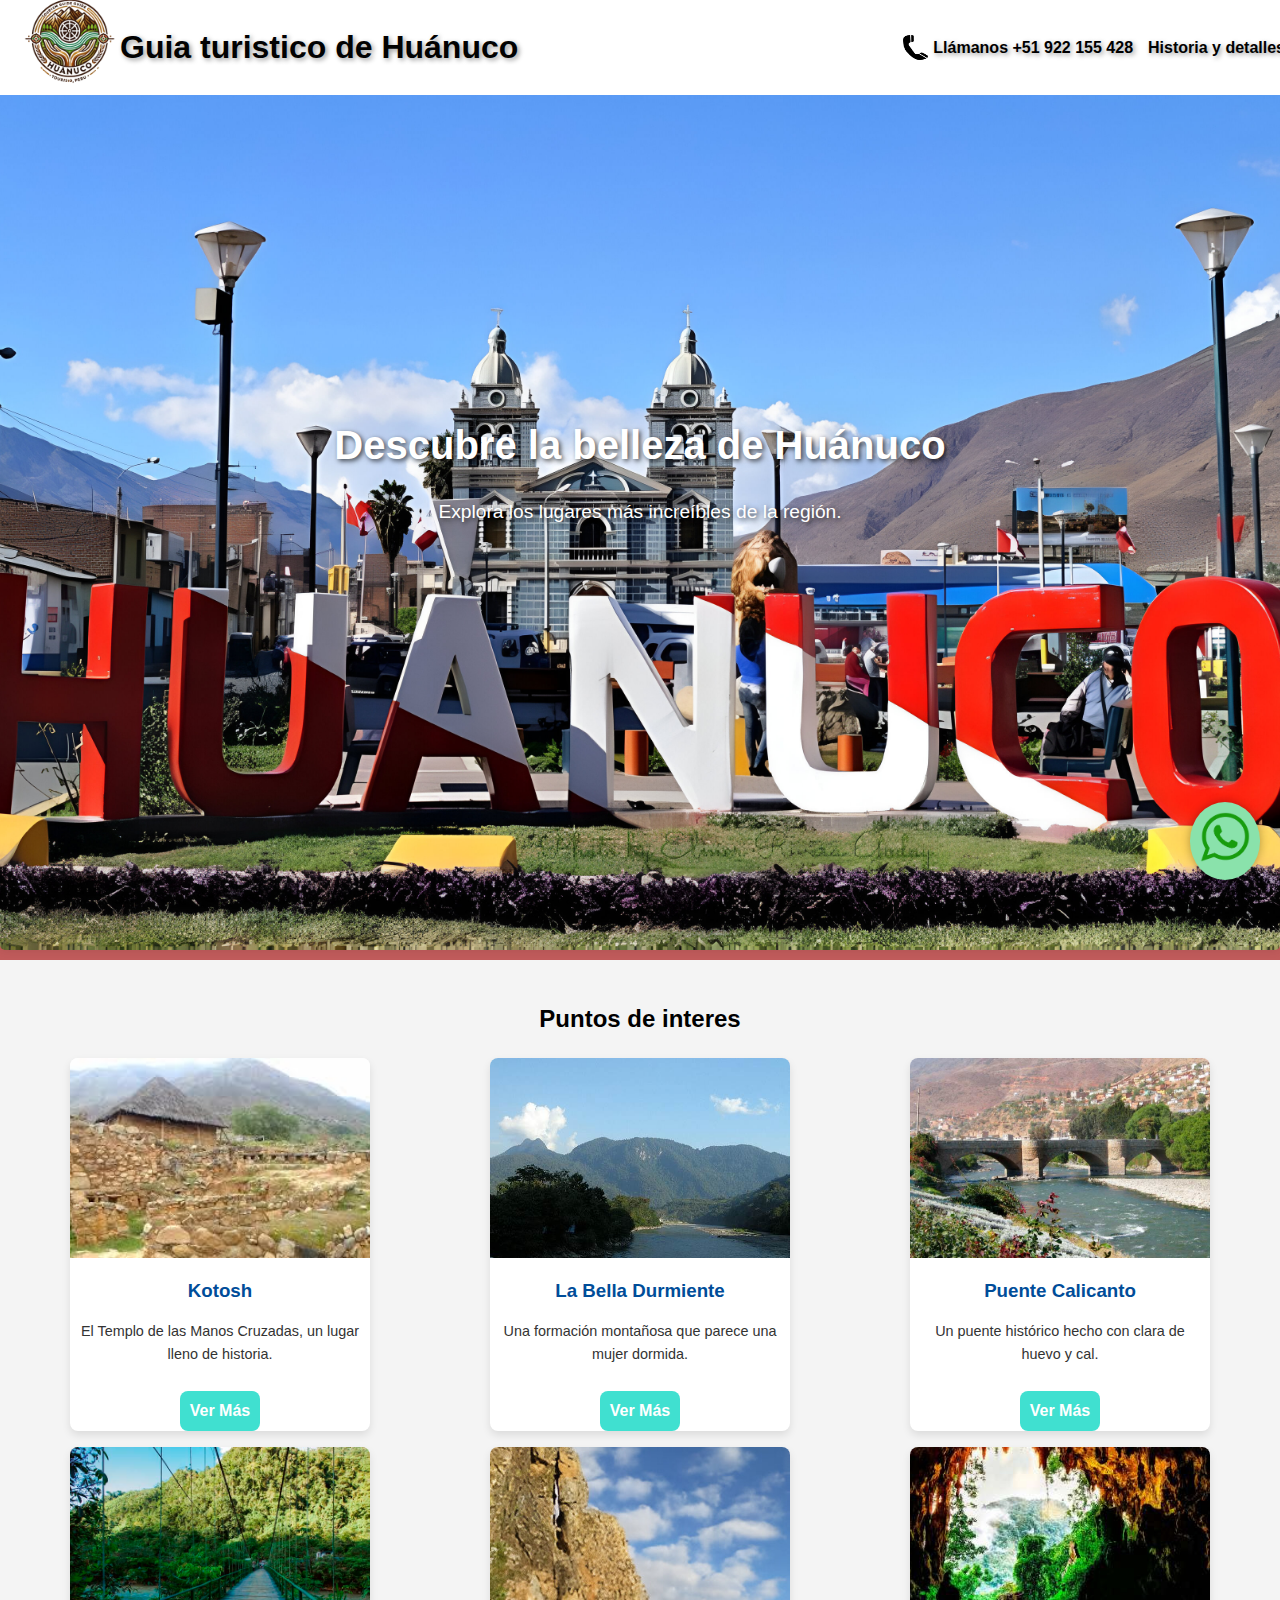
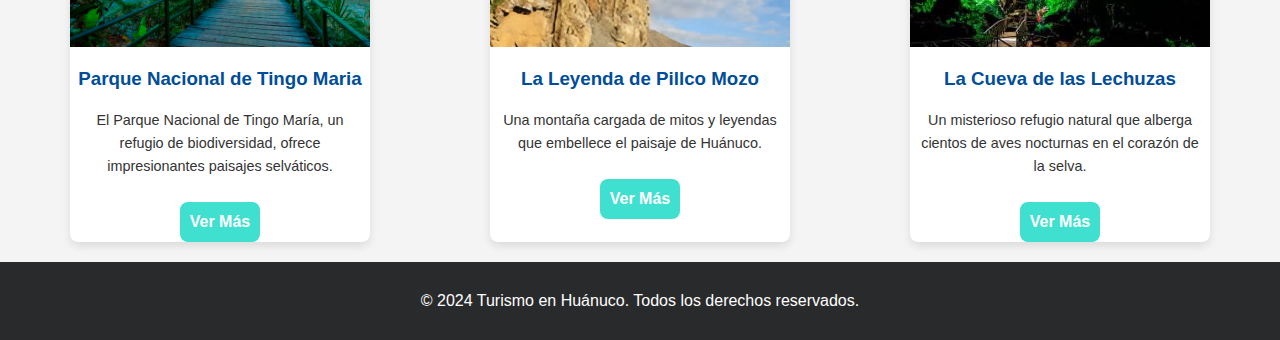
<file: index.html>
<!DOCTYPE html>
<html lang="es">
<head>
    <meta charset="UTF-8">
    <meta name="viewport" content="width=device-width, initial-scale=1.0">
    <title>Guia turistico de Huánuco</title>
    <link rel="stylesheet" href="style.css">
</head>
<body>
    <header class="navbar">
        <h1>
            <a href="index.html">
                <img src="logo_empresa.png" alt="logo de la empresa" width="100" height="100"><p>Guia turistico de Huánuco</p>
            </a>
        </h1>
        <nav>
            <ul>
                <div class="telf">
                    <a href="tel:+51922155428">
                        <img src="telf.png" alt="Llamar Telefono" class="telf_icono">
                        <span class="numero-telefono">Llámanos +51 922 155 428</span>
                    </a>
                </div>
                <li><a href="detalles.html">Historia y detalles</a></li>
            </ul>
        </nav>
    </header>
    <section id="Inicio" class="hero">
        <div class="hero-content">
            <h2>Descubre la belleza de Huánuco</h2>
            <p>Explora los lugares más increíbles de la región.</p>
        </div>
    </section>
    <main id="Intro">
        <h2>Puntos de interes</h2>
        <div class="cards">
            <div class="card">
                <img src="kotosh.jpg" alt="kotosh">
                <h3>Kotosh</h3>
                <p>El Templo de las Manos Cruzadas, un lugar lleno de historia.</p>
                <a href="detalles.html#kotosh" class="Ver-Más">Ver Más</a>
            </div>
            <div class="card">
                <img src="bella_durmiente.jpg" alt="La Bella Durmiente">
                <h3>La Bella Durmiente</h3>
                <p>Una formación montañosa que parece una mujer dormida.</p>
                <a href="detalles.html#bella-durmiente" class="Ver-Más">Ver Más</a>
            </div>
            <div class="card">
                <img src="Puente_Calicanto.jpg" alt="Puente Calicanto">
                <h3>Puente Calicanto</h3>
                <p>Un puente histórico hecho con clara de huevo y cal.</p>
                <a href="detalles.html#puente-calicanto" class="Ver-Más">Ver Más</a>
            </div>
        </div>
        <p>
            
        </p>
        <div class="cards">
            <div class="card">
                <img src="tingo_maria.jpg" alt="Parque Nacional de Tingo Maria">
                <h3>Parque Nacional de Tingo Maria</h3>
                <p>El Parque Nacional de Tingo María, un refugio de biodiversidad, ofrece impresionantes paisajes selváticos.</p>
                <a href="detalles.html#tingo-maria" class="Ver-Más">Ver Más</a>
            </div>
            <div class="card">
                <img src="pillco_mozo.jpeg" alt="Leyenda de Pillco Mozo">
                <h3>La Leyenda de Pillco Mozo</h3>
                <p>Una montaña cargada de mitos y leyendas que embellece el paisaje de Huánuco.</p>
                <a href="detalles.html#pillco-mozo" class="Ver-Más">Ver Más</a>
            </div>
            <div class="card">
                <img src="cueva_lechusas.jpg" alt="La Cueva de las Lechuzas">
                <h3>La Cueva de las Lechuzas</h3>
                <p>Un misterioso refugio natural que alberga cientos de aves nocturnas en el corazón de la selva.</p>
                <a href="detalles.html#cueva-lechuzas" class="Ver-Más">Ver Más</a>
            </div>
        </div>
        <a href="https://wa.me/51922155428" class="whatsapp-logo" target="_blank">
            <img src="logo_wsp.png" alt="WhatsApp" width="40">
        </a>
    </main>
    <footer>
        <p>&copy;  2024 Turismo en Huánuco. Todos los derechos reservados.</p>
    </footer>
</body>
</html>
</file>
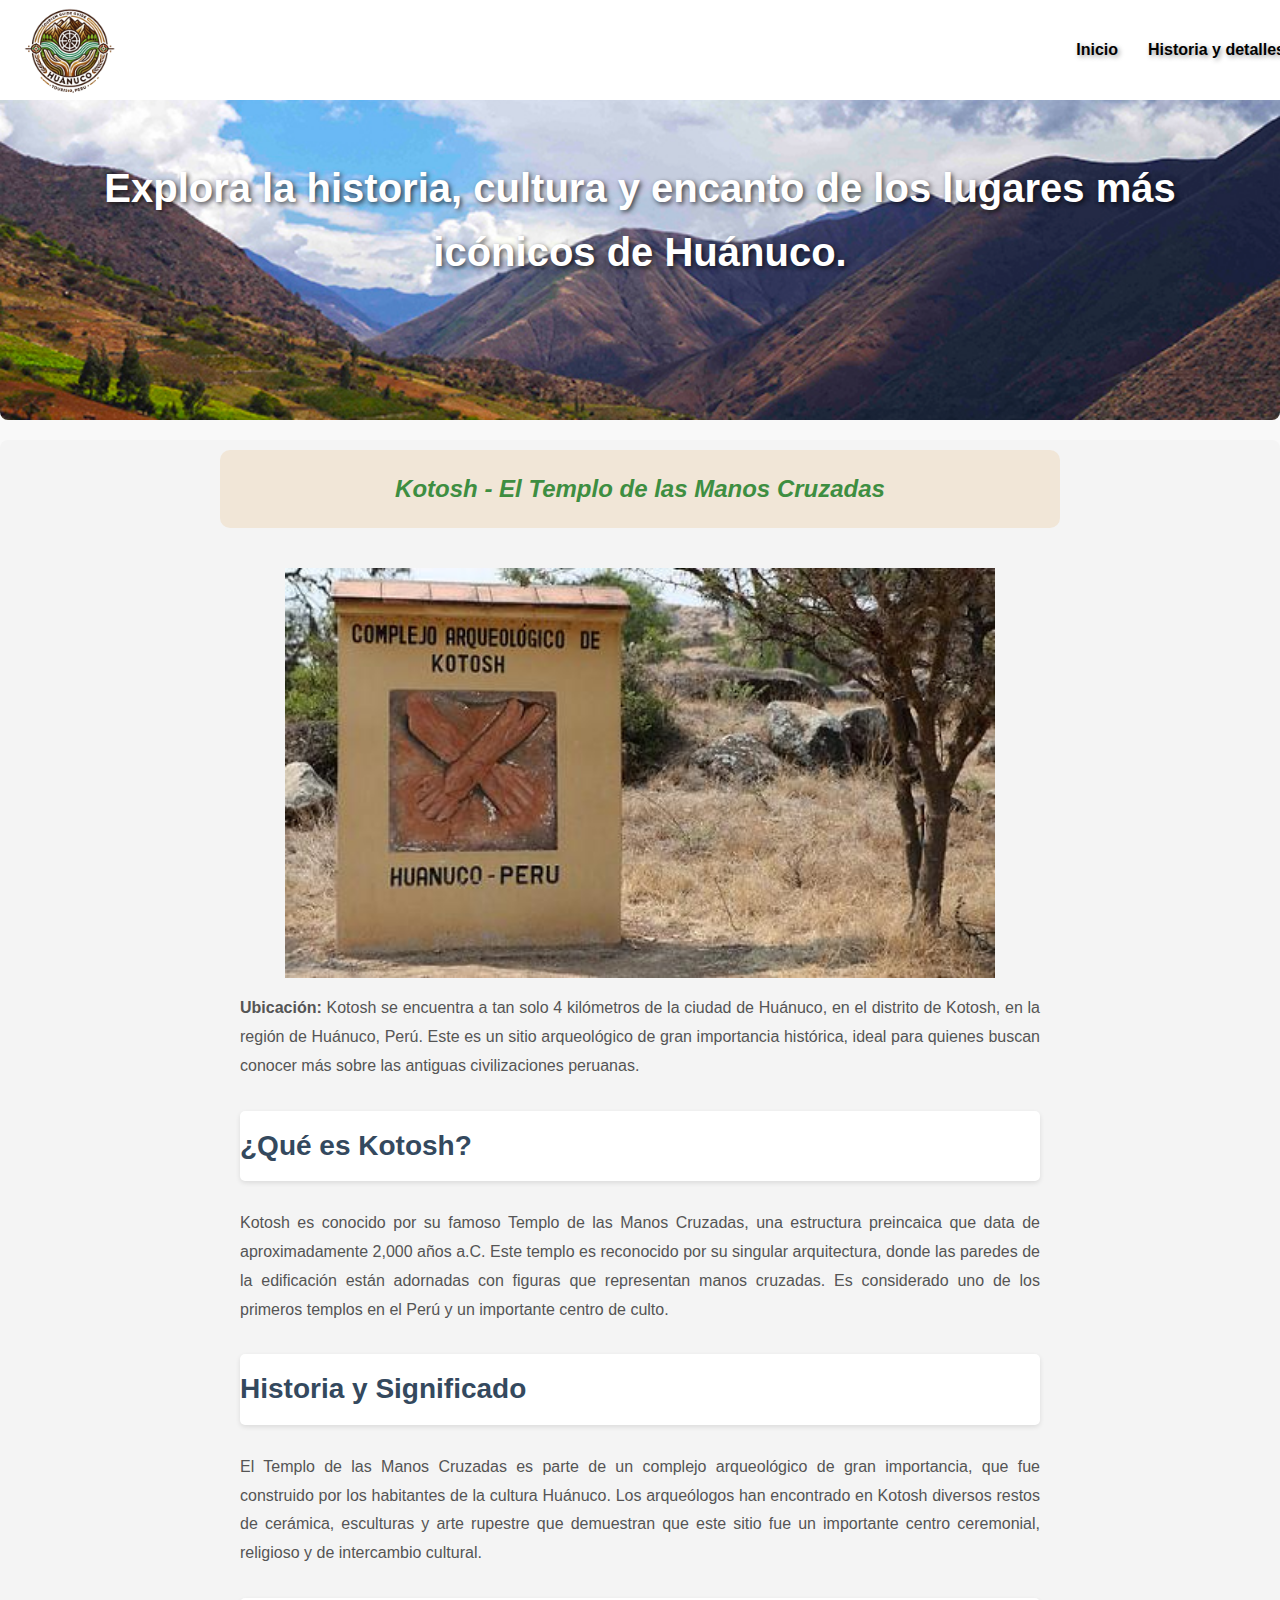
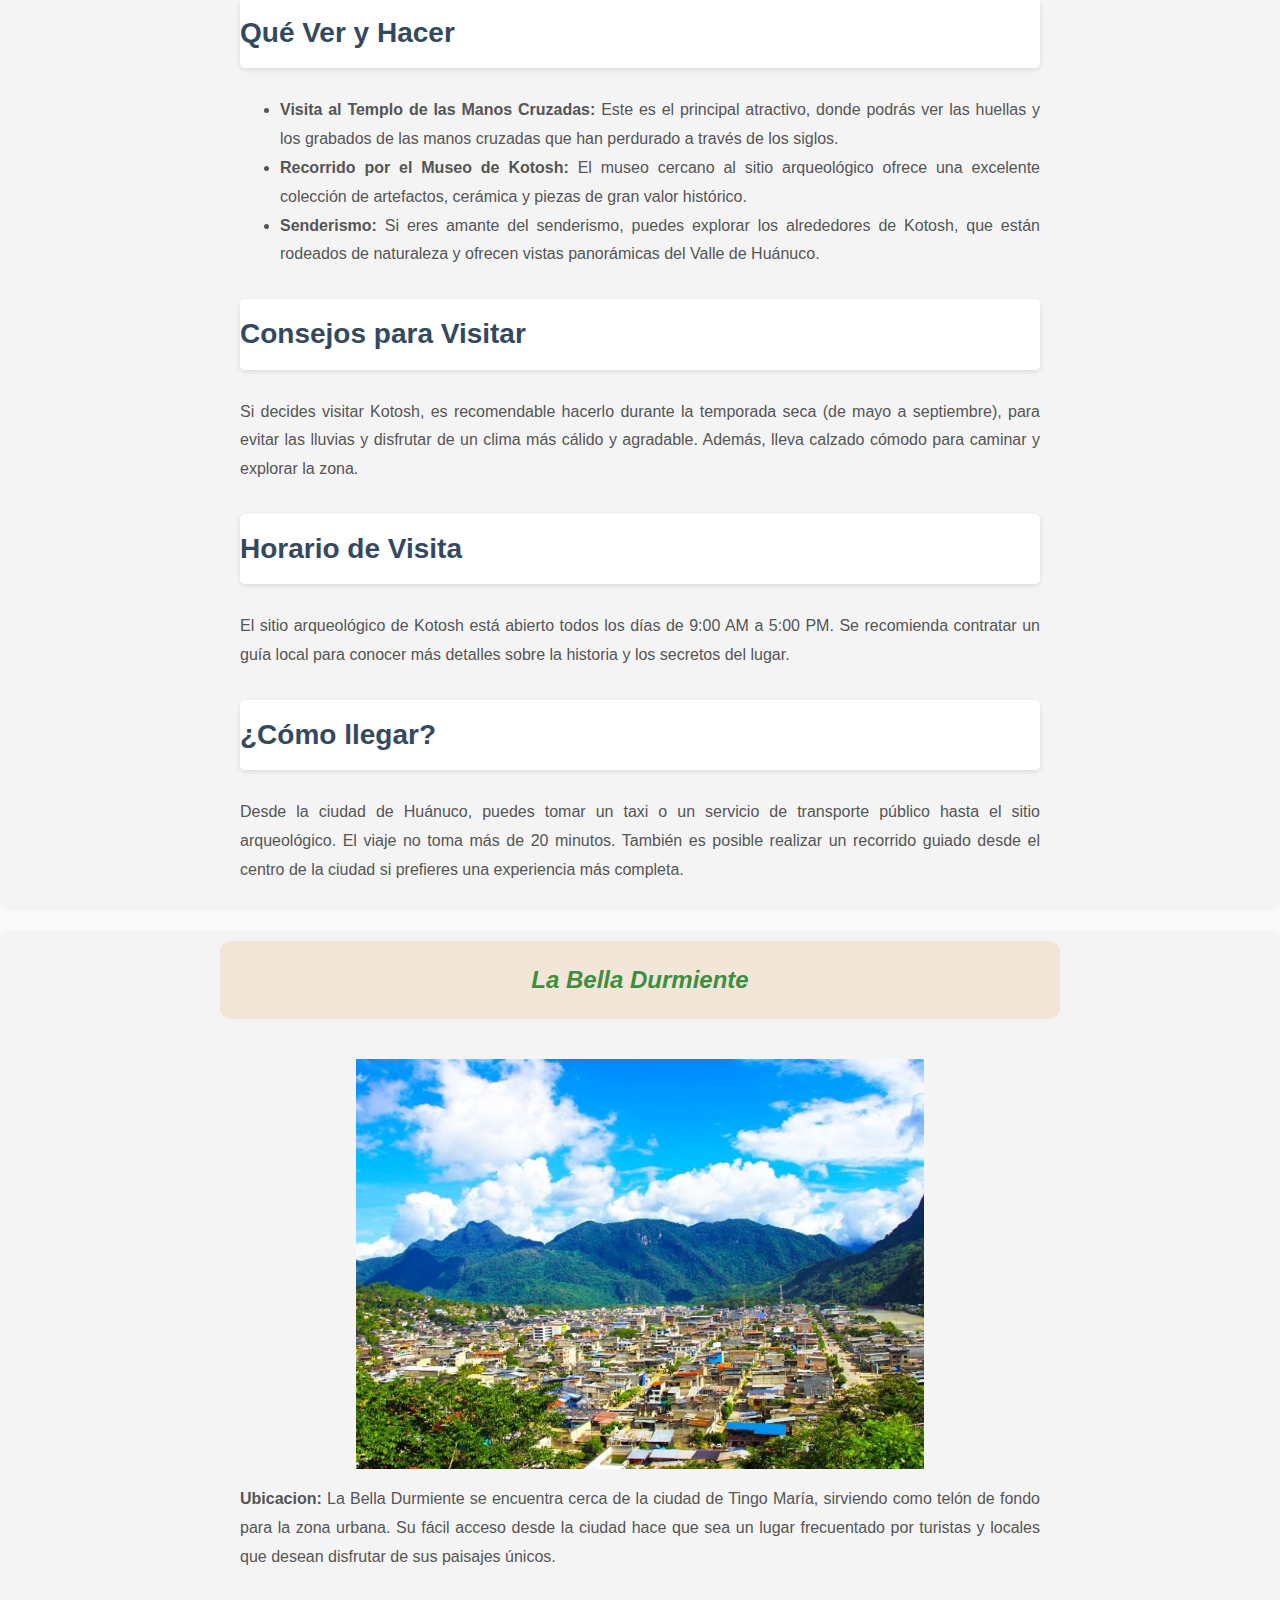
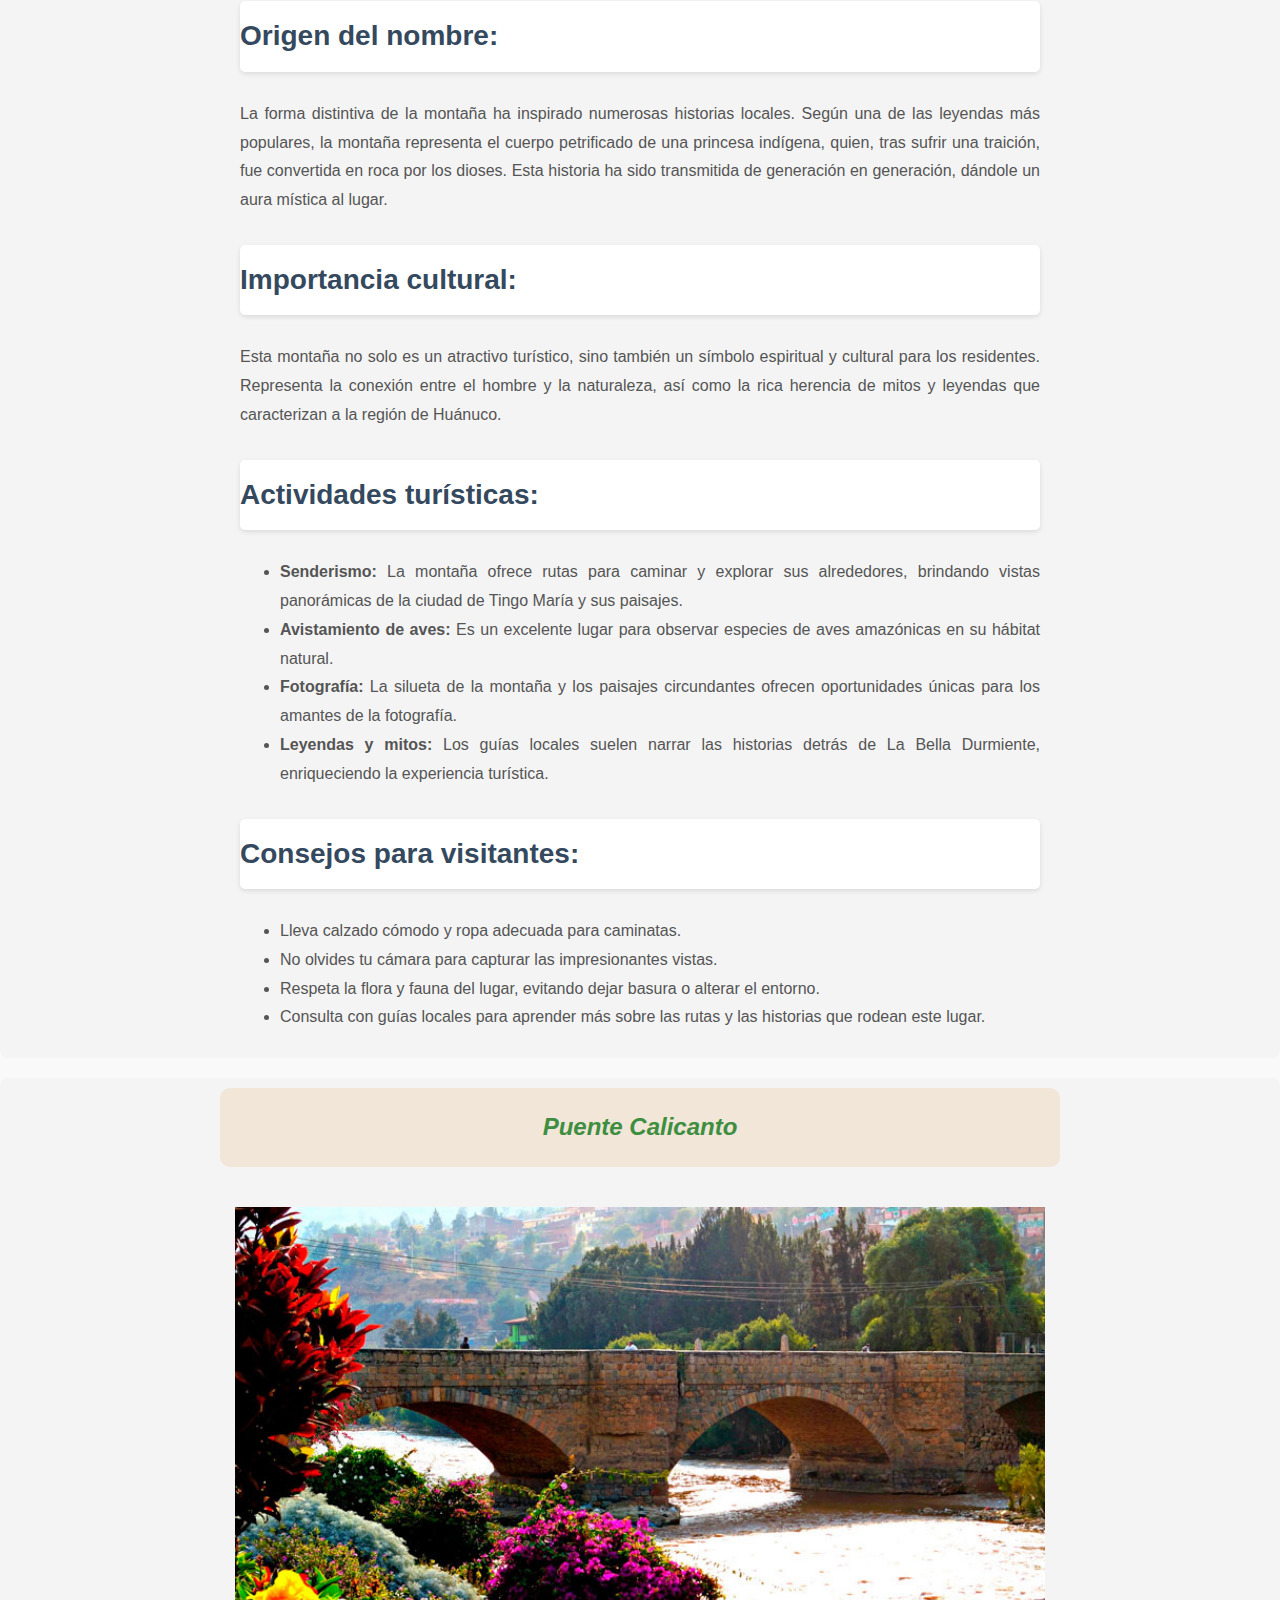
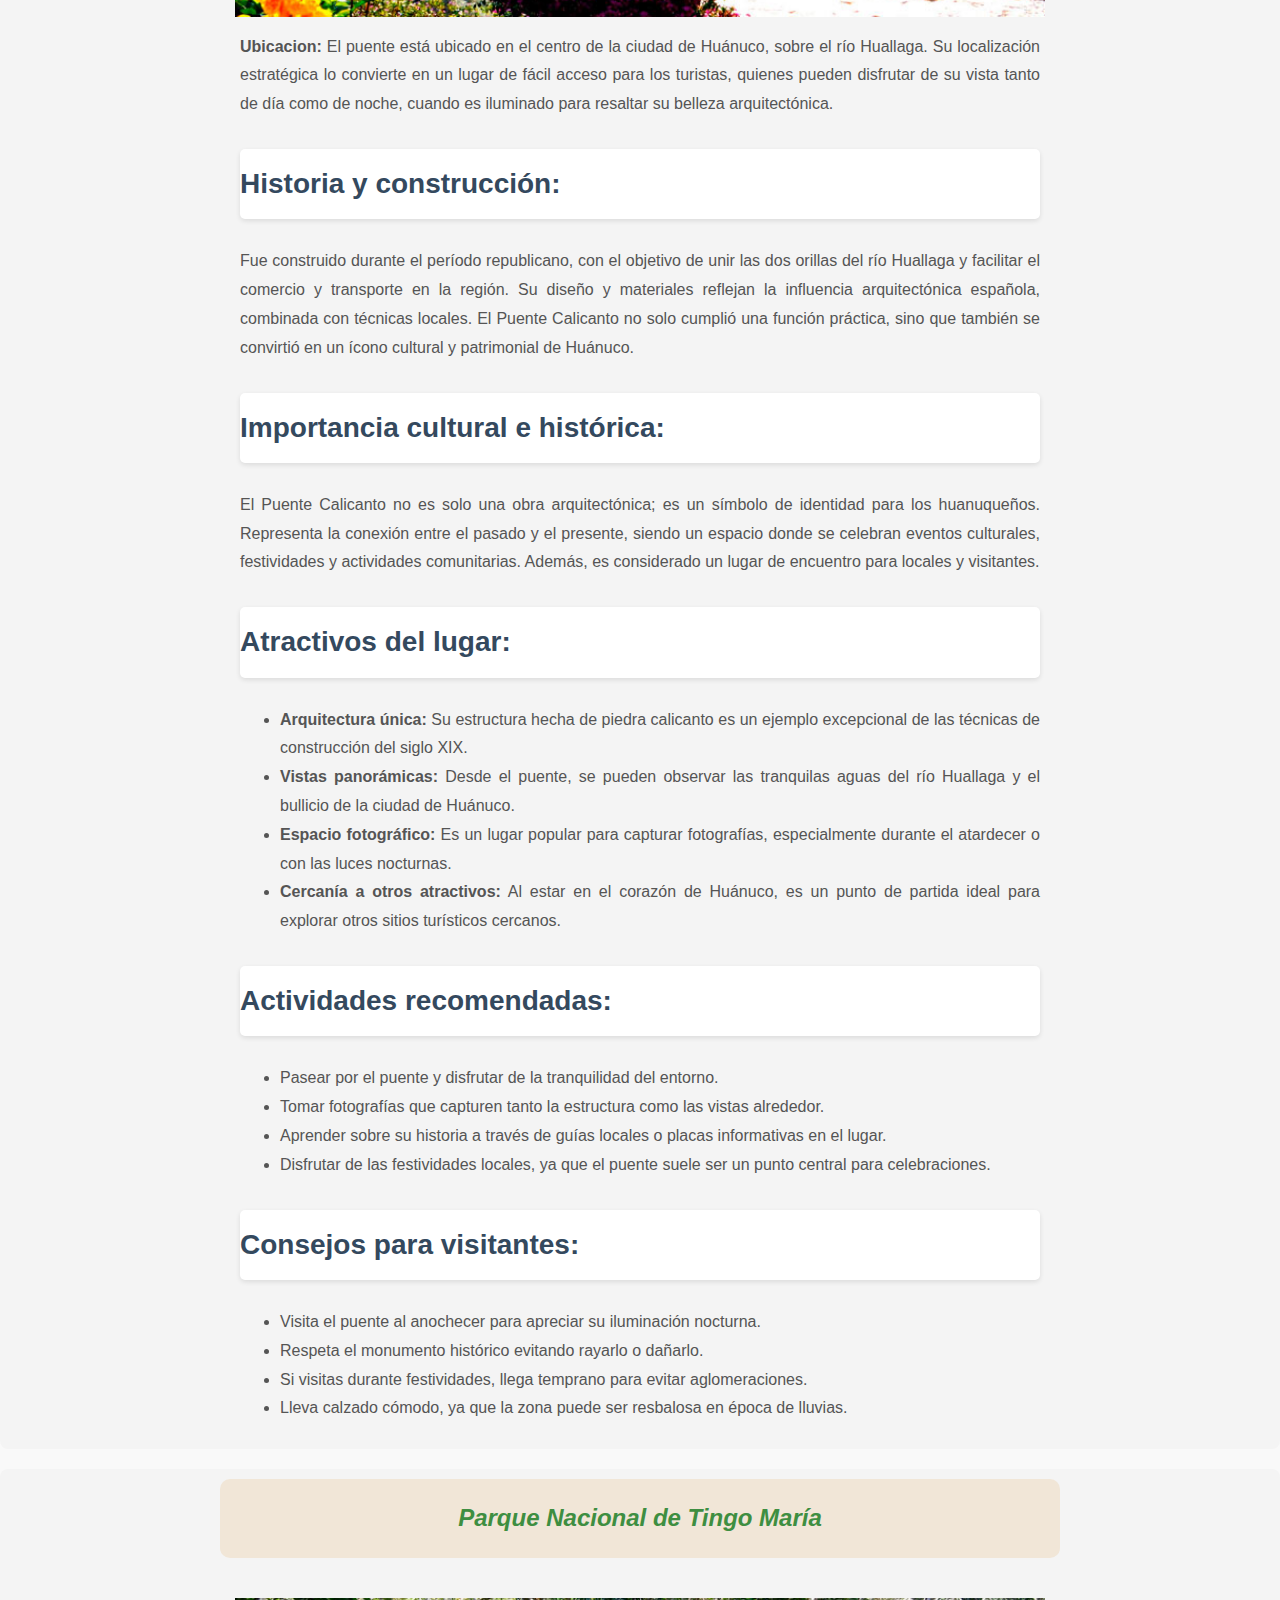
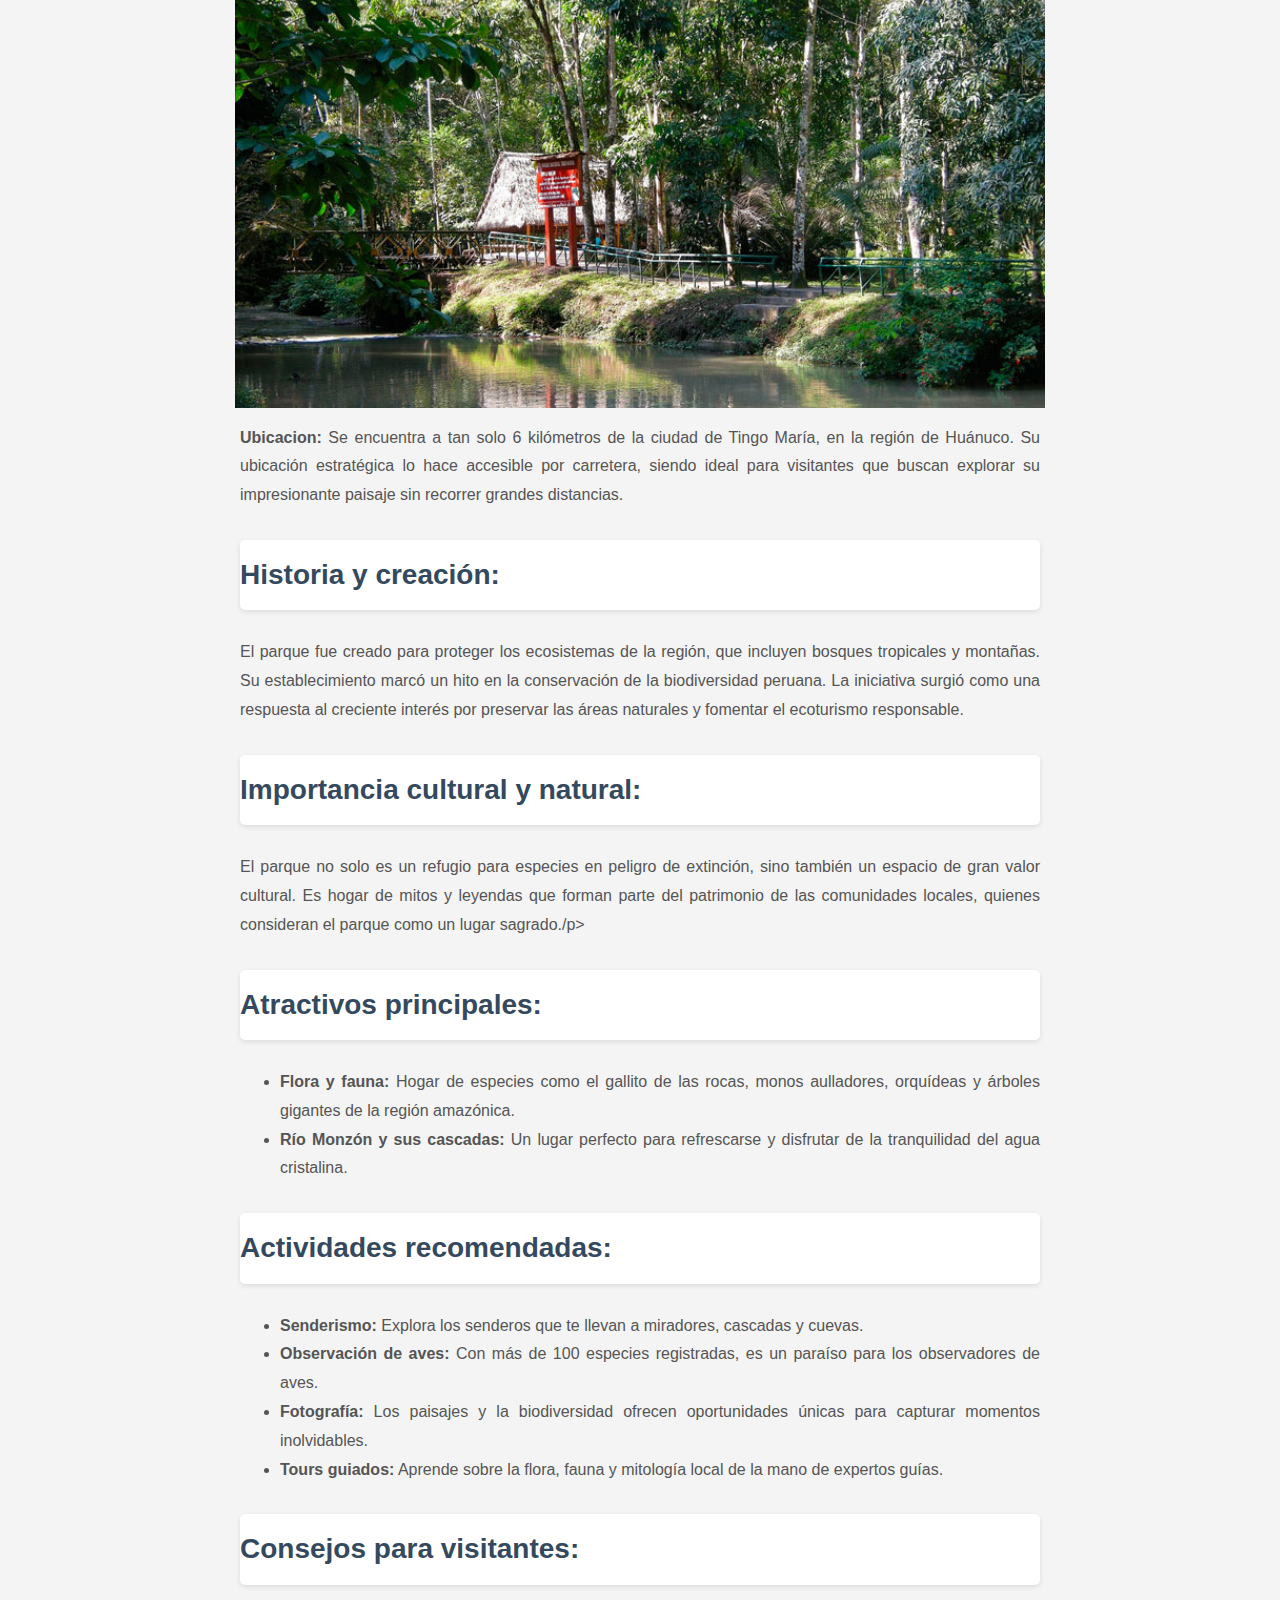
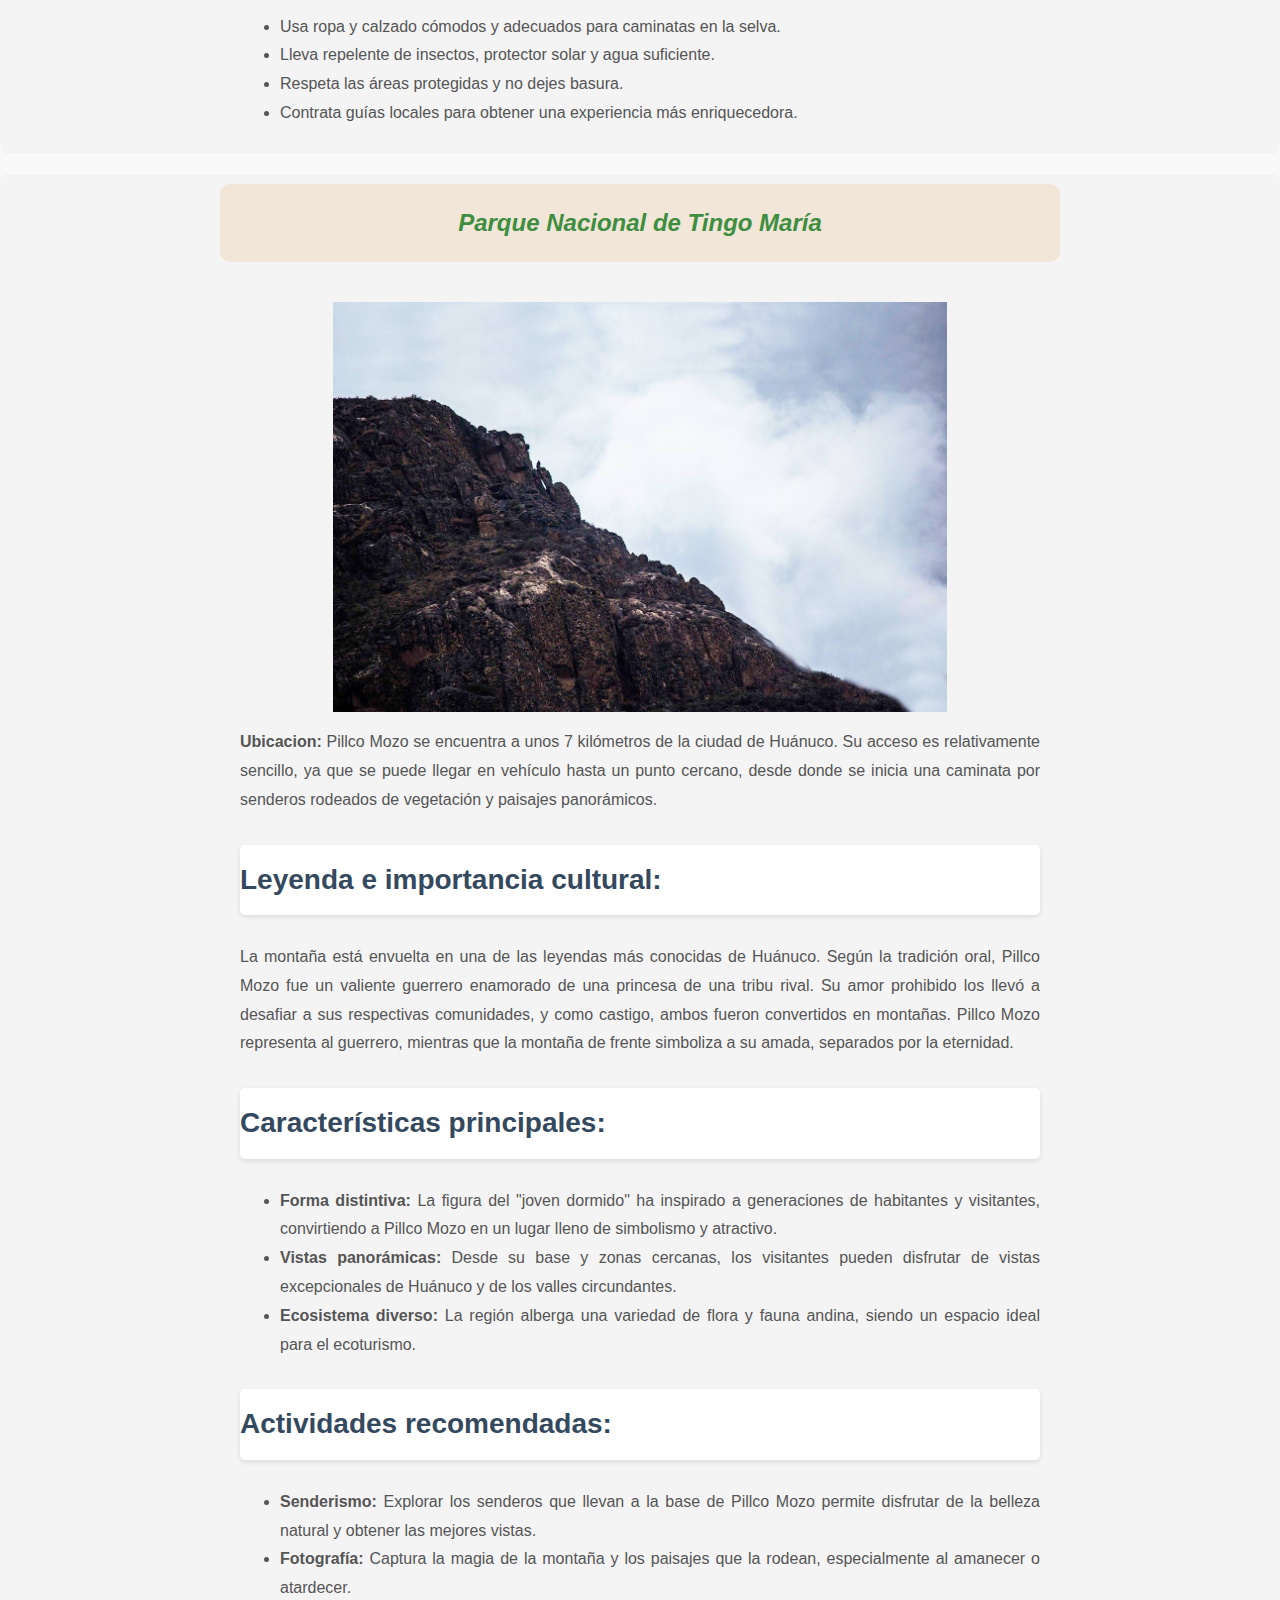
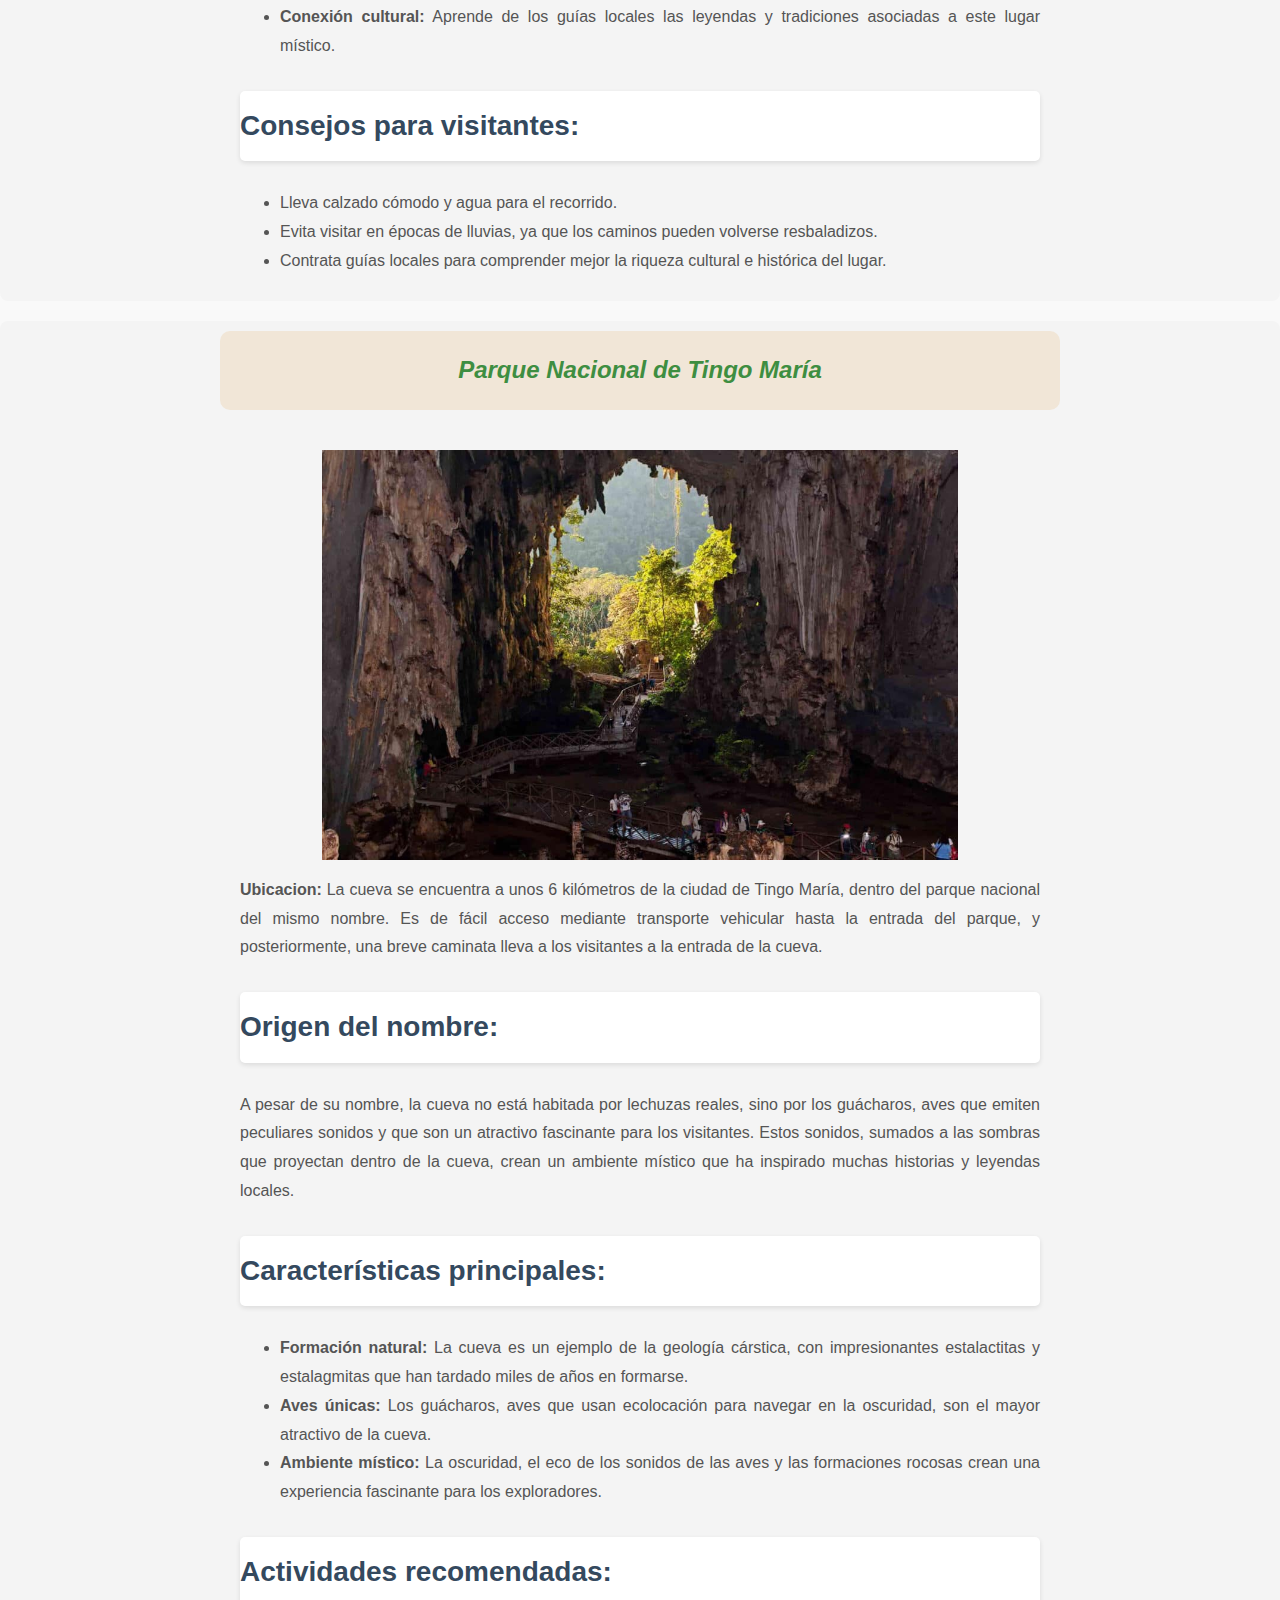
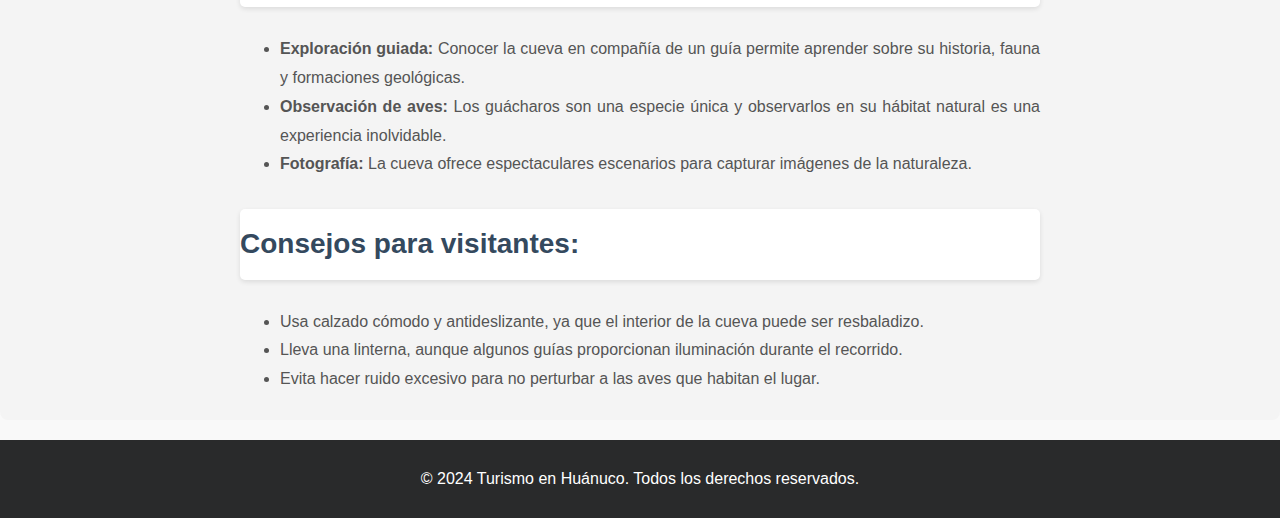
<file: detalles.html>
<html lang="es">
<head>
    <meta charset="UTF-8">
    <meta name="viewport" content="width=device-width, initial-scale=1.0">
    <title>Detalles de lugares</title>
    <link rel="stylesheet" href="detalles.css">
</head>
<body>
    <header class="navbar">
            <a href="index.html">
                <img src="logo_empresa.png" alt="logo de la empresa" width="100" height="100">
            </a>
            <ul class="menu">
                <li><a href="index.html">Inicio</a></li>
                <li><a href="detalles.html">Historia y detalles</a></li>
            </ul>
    </header>
    <section id="Inicio" class="hero">
        <div class="hero-content">
            <h2>Explora la historia, cultura y encanto de los lugares más icónicos de Huánuco.</h2>
        </div>
    </section>
    <main>
        <section id="kotosh">
            <div class="detalle-header">
                <h2>Kotosh - El Templo de las Manos Cruzadas</h2>
            </div>
            <img src="Templo_kotosh.jpg" alt="Imagen de Kotosh" class="detalle-img-kotosh">
            <div class="detalle-contenido">
                <p><strong>Ubicación:</strong> Kotosh se encuentra a tan solo 4 kilómetros de la ciudad de Huánuco, en el distrito de Kotosh, en la región de Huánuco, Perú. Este es un sitio arqueológico de gran importancia histórica, ideal para quienes buscan conocer más sobre las antiguas civilizaciones peruanas.</p>
        
                <h3>¿Qué es Kotosh?</h3>
                <p>Kotosh es conocido por su famoso Templo de las Manos Cruzadas, una estructura preincaica que data de aproximadamente 2,000 años a.C. Este templo es reconocido por su singular arquitectura, donde las paredes de la edificación están adornadas con figuras que representan manos cruzadas. Es considerado uno de los primeros templos en el Perú y un importante centro de culto.</p>
        
                <h3>Historia y Significado</h3>
                <p>El Templo de las Manos Cruzadas es parte de un complejo arqueológico de gran importancia, que fue construido por los habitantes de la cultura Huánuco. Los arqueólogos han encontrado en Kotosh diversos restos de cerámica, esculturas y arte rupestre que demuestran que este sitio fue un importante centro ceremonial, religioso y de intercambio cultural.</p>
        
                <h3>Qué Ver y Hacer</h3>
                <ul>
                    <li><strong>Visita al Templo de las Manos Cruzadas:</strong> Este es el principal atractivo, donde podrás ver las huellas y los grabados de las manos cruzadas que han perdurado a través de los siglos.</li>
                    <li><strong>Recorrido por el Museo de Kotosh:</strong> El museo cercano al sitio arqueológico ofrece una excelente colección de artefactos, cerámica y piezas de gran valor histórico.</li>
                    <li><strong>Senderismo:</strong> Si eres amante del senderismo, puedes explorar los alrededores de Kotosh, que están rodeados de naturaleza y ofrecen vistas panorámicas del Valle de Huánuco.</li>
                </ul>
        
                <h3>Consejos para Visitar</h3>
                <p>Si decides visitar Kotosh, es recomendable hacerlo durante la temporada seca (de mayo a septiembre), para evitar las lluvias y disfrutar de un clima más cálido y agradable. Además, lleva calzado cómodo para caminar y explorar la zona.</p>
        
                <h3>Horario de Visita</h3>
                <p>El sitio arqueológico de Kotosh está abierto todos los días de 9:00 AM a 5:00 PM. Se recomienda contratar un guía local para conocer más detalles sobre la historia y los secretos del lugar.</p>
        
                <h3>¿Cómo llegar?</h3>
                <p>Desde la ciudad de Huánuco, puedes tomar un taxi o un servicio de transporte público hasta el sitio arqueológico. El viaje no toma más de 20 minutos. También es posible realizar un recorrido guiado desde el centro de la ciudad si prefieres una experiencia más completa.</p>
            </div>
        </section>
        <section id="bella-durmiente">
            <div class="detalle-header">
                <h2>La Bella Durmiente</h2>
            </div>
            <img src="bella_durmiente_detalles.jpg" alt="Imagen de Bella Durmiente" class="detalle-img-kotosh">
            <div class="detalle-contenido">
                <p><strong>Ubicacion:</strong> La Bella Durmiente se encuentra cerca de la ciudad de Tingo María, sirviendo como telón de fondo para la zona urbana. Su fácil acceso desde la ciudad hace que sea un lugar frecuentado por turistas y locales que desean disfrutar de sus paisajes únicos. </p>

                <h3>Origen del nombre:</h3>
                <p>La forma distintiva de la montaña ha inspirado numerosas historias locales. Según una de las leyendas más populares, la montaña representa el cuerpo petrificado de una princesa indígena, quien, tras sufrir una traición, fue convertida en roca por los dioses. Esta historia ha sido transmitida de generación en generación, dándole un aura mística al lugar.</p>

                <h3>Importancia cultural:</h3>
                <p>Esta montaña no solo es un atractivo turístico, sino también un símbolo espiritual y cultural para los residentes. Representa la conexión entre el hombre y la naturaleza, así como la rica herencia de mitos y leyendas que caracterizan a la región de Huánuco.</p>

                <h3>Actividades turísticas:</h3>
                <ul>
                    <li><strong>Senderismo:</strong> La montaña ofrece rutas para caminar y explorar sus alrededores, brindando vistas panorámicas de la ciudad de Tingo María y sus paisajes.</li>
                    <li><strong>Avistamiento de aves:</strong> Es un excelente lugar para observar especies de aves amazónicas en su hábitat natural.</li>
                    <li><strong>Fotografía:</strong> La silueta de la montaña y los paisajes circundantes ofrecen oportunidades únicas para los amantes de la fotografía.</li>
                    <li><strong>Leyendas y mitos:</strong> Los guías locales suelen narrar las historias detrás de La Bella Durmiente, enriqueciendo la experiencia turística.</li>
                </ul>

                <h3>Consejos para visitantes:</h3>
                <ul>
                    <li>Lleva calzado cómodo y ropa adecuada para caminatas.</li>
                    <li>No olvides tu cámara para capturar las impresionantes vistas.</li>
                    <li>Respeta la flora y fauna del lugar, evitando dejar basura o alterar el entorno.</li>
                    <li>Consulta con guías locales para aprender más sobre las rutas y las historias que rodean este lugar.</li>
                </ul>
            </div>
        </section>
        <section id="puente-calicanto">
            <div class="detalle-header">
                <h2>Puente Calicanto</h2>
            </div>
            <img src="puente_calicanto_detalles.png" alt="Imagen del Puente Calicanto" class="detalle-img-kotosh">
            <div class="detalle-contenido">
                <p><strong>Ubicacion:</strong> El puente está ubicado en el centro de la ciudad de Huánuco, sobre el río Huallaga. Su localización estratégica lo convierte en un lugar de fácil acceso para los turistas, quienes pueden disfrutar de su vista tanto de día como de noche, cuando es iluminado para resaltar su belleza arquitectónica.</p>

                <h3>Historia y construcción:</h3>
                <p>Fue construido durante el período republicano, con el objetivo de unir las dos orillas del río Huallaga y facilitar el comercio y transporte en la región. Su diseño y materiales reflejan la influencia arquitectónica española, combinada con técnicas locales. El Puente Calicanto no solo cumplió una función práctica, sino que también se convirtió en un ícono cultural y patrimonial de Huánuco.</p>

                <h3>Importancia cultural e histórica:</h3>
                <p>El Puente Calicanto no es solo una obra arquitectónica; es un símbolo de identidad para los huanuqueños. Representa la conexión entre el pasado y el presente, siendo un espacio donde se celebran eventos culturales, festividades y actividades comunitarias. Además, es considerado un lugar de encuentro para locales y visitantes.</p>

                <h3>Atractivos del lugar:</h3>
                <ul>
                    <li><strong>Arquitectura única:</strong> Su estructura hecha de piedra calicanto es un ejemplo excepcional de las técnicas de construcción del siglo XIX.</li>
                    <li><strong>Vistas panorámicas:</strong> Desde el puente, se pueden observar las tranquilas aguas del río Huallaga y el bullicio de la ciudad de Huánuco.</li>
                    <li><strong>Espacio fotográfico:</strong> Es un lugar popular para capturar fotografías, especialmente durante el atardecer o con las luces nocturnas.</li>
                    <li><strong>Cercanía a otros atractivos:</strong> Al estar en el corazón de Huánuco, es un punto de partida ideal para explorar otros sitios turísticos cercanos.</li>
                </ul>

                <h3>Actividades recomendadas:</h3>
                <ul>
                    <li>Pasear por el puente y disfrutar de la tranquilidad del entorno.</li>
                    <li>Tomar fotografías que capturen tanto la estructura como las vistas alrededor.</li>
                    <li>Aprender sobre su historia a través de guías locales o placas informativas en el lugar.</li>
                    <li>Disfrutar de las festividades locales, ya que el puente suele ser un punto central para celebraciones.</li>
                </ul>

                <h3>Consejos para visitantes:</h3>
                <ul>
                    <li>Visita el puente al anochecer para apreciar su iluminación nocturna.</li>
                    <li>Respeta el monumento histórico evitando rayarlo o dañarlo.</li>
                    <li>Si visitas durante festividades, llega temprano para evitar aglomeraciones.</li>
                    <li>Lleva calzado cómodo, ya que la zona puede ser resbalosa en época de lluvias.</li>
                </ul>
            </div>
        </section>
        <section id="tingo-maria">
            <div class="detalle-header">
                <h2>Parque Nacional de Tingo María</h2>
            </div>
            <img src="tingo_maria_detalles.jpg" alt="Imagen del Parque de Tingo María" class="detalle-img-kotosh">
            <div class="detalle-contenido">
                <p><strong>Ubicacion:</strong> Se encuentra a tan solo 6 kilómetros de la ciudad de Tingo María, en la región de Huánuco. Su ubicación estratégica lo hace accesible por carretera, siendo ideal para visitantes que buscan explorar su impresionante paisaje sin recorrer grandes distancias.</p>

                <h3>Historia y creación:</h3>
                <p>El parque fue creado para proteger los ecosistemas de la región, que incluyen bosques tropicales y montañas. Su establecimiento marcó un hito en la conservación de la biodiversidad peruana. La iniciativa surgió como una respuesta al creciente interés por preservar las áreas naturales y fomentar el ecoturismo responsable.</p>

                <h3>Importancia cultural y natural:</h3>
                <p>El parque no solo es un refugio para especies en peligro de extinción, sino también un espacio de gran valor cultural. Es hogar de mitos y leyendas que forman parte del patrimonio de las comunidades locales, quienes consideran el parque como un lugar sagrado./p>

                <h3>Atractivos principales:</h3>
                <ul>
                    <li><strong>Flora y fauna:</strong> Hogar de especies como el gallito de las rocas, monos aulladores, orquídeas y árboles gigantes de la región amazónica.</li>
                    </li>
                    <li><strong>Río Monzón y sus cascadas:</strong> Un lugar perfecto para refrescarse y disfrutar de la tranquilidad del agua cristalina.</li>
                </ul>

                <h3>Actividades recomendadas:</h3>
                <ul>
                    <li><strong>Senderismo:</strong> Explora los senderos que te llevan a miradores, cascadas y cuevas.</li>
                    <li><strong>Observación de aves:</strong> Con más de 100 especies registradas, es un paraíso para los observadores de aves.</li>
                    <li><strong>Fotografía:</strong> Los paisajes y la biodiversidad ofrecen oportunidades únicas para capturar momentos inolvidables.</li>
                    <li><strong>Tours guiados:</strong> Aprende sobre la flora, fauna y mitología local de la mano de expertos guías.</li>
                </ul>

                <h3>Consejos para visitantes:</h3>
                <ul>
                    <li>Usa ropa y calzado cómodos y adecuados para caminatas en la selva.</li>
                    <li>Lleva repelente de insectos, protector solar y agua suficiente.</li>
                    <li>Respeta las áreas protegidas y no dejes basura.</li>
                    <li>Contrata guías locales para obtener una experiencia más enriquecedora.</li>
                </ul>
            </div>
        </section>
        <section id="pillco-mozo">
            <div class="detalle-header">
                <h2>Parque Nacional de Tingo María</h2>
            </div>
            <img src="pillco_mozo_detalles.jpg" alt="Imagen de Pillco Mozo" class="detalle-img-kotosh">
            <div class="detalle-contenido">
                <p><strong>Ubicacion:</strong> Pillco Mozo se encuentra a unos 7 kilómetros de la ciudad de Huánuco. Su acceso es relativamente sencillo, ya que se puede llegar en vehículo hasta un punto cercano, desde donde se inicia una caminata por senderos rodeados de vegetación y paisajes panorámicos.</p>

                <h3>Leyenda e importancia cultural:</h3>
                <p>La montaña está envuelta en una de las leyendas más conocidas de Huánuco. Según la tradición oral, Pillco Mozo fue un valiente guerrero enamorado de una princesa de una tribu rival. Su amor prohibido los llevó a desafiar a sus respectivas comunidades, y como castigo, ambos fueron convertidos en montañas. Pillco Mozo representa al guerrero, mientras que la montaña de frente simboliza a su amada, separados por la eternidad.</p>

                <h3>Características principales:</h3>
                <ul>
                    <li><strong>Forma distintiva:</strong> La figura del "joven dormido" ha inspirado a generaciones de habitantes y visitantes, convirtiendo a Pillco Mozo en un lugar lleno de simbolismo y atractivo.</li>
                    <li><strong>Vistas panorámicas:</strong> Desde su base y zonas cercanas, los visitantes pueden disfrutar de vistas excepcionales de Huánuco y de los valles circundantes.</li>
                    <li><strong>Ecosistema diverso:</strong> La región alberga una variedad de flora y fauna andina, siendo un espacio ideal para el ecoturismo.</li>
                </ul>

                <h3>Actividades recomendadas:</h3>
                <ul>
                    <li><strong>Senderismo:</strong> Explorar los senderos que llevan a la base de Pillco Mozo permite disfrutar de la belleza natural y obtener las mejores vistas.</li>
                    <li><strong>Fotografía:</strong> Captura la magia de la montaña y los paisajes que la rodean, especialmente al amanecer o atardecer.</li>
                    <li><strong>Conexión cultural:</strong> Aprende de los guías locales las leyendas y tradiciones asociadas a este lugar místico.</li>
                </ul>

                <h3>Consejos para visitantes:</h3>
                <ul>
                    <li>Lleva calzado cómodo y agua para el recorrido.</li>
                    <li>Evita visitar en épocas de lluvias, ya que los caminos pueden volverse resbaladizos.</li>
                    <li>Contrata guías locales para comprender mejor la riqueza cultural e histórica del lugar.</li>
                </ul>
            </div>
        </section>
        <section id="cueva-lechuzas">
            <div class="detalle-header">
                <h2>Parque Nacional de Tingo María</h2>
            </div>
            <img src="cueva_lechusas_detalles.jpeg" alt="Imagen de la Cueva de las Lechuzas" class="detalle-img-kotosh">
            <div class="detalle-contenido">
                <p><strong>Ubicacion:</strong> La cueva se encuentra a unos 6 kilómetros de la ciudad de Tingo María, dentro del parque nacional del mismo nombre. Es de fácil acceso mediante transporte vehicular hasta la entrada del parque, y posteriormente, una breve caminata lleva a los visitantes a la entrada de la cueva.</p>

                <h3>Origen del nombre:</h3>
                <p>A pesar de su nombre, la cueva no está habitada por lechuzas reales, sino por los guácharos, aves que emiten peculiares sonidos y que son un atractivo fascinante para los visitantes. Estos sonidos, sumados a las sombras que proyectan dentro de la cueva, crean un ambiente místico que ha inspirado muchas historias y leyendas locales.</p>

                <h3>Características principales:</h3>
                <ul>
                    <li><strong>Formación natural:</strong> La cueva es un ejemplo de la geología cárstica, con impresionantes estalactitas y estalagmitas que han tardado miles de años en formarse.</li>
                    <li><strong>Aves únicas:</strong> Los guácharos, aves que usan ecolocación para navegar en la oscuridad, son el mayor atractivo de la cueva.</li>
                    <li><strong>Ambiente místico:</strong> La oscuridad, el eco de los sonidos de las aves y las formaciones rocosas crean una experiencia fascinante para los exploradores.</li>
                </ul>

                <h3>Actividades recomendadas:</h3>
                <ul>
                    <li><strong>Exploración guiada:</strong> Conocer la cueva en compañía de un guía permite aprender sobre su historia, fauna y formaciones geológicas.</li>
                    <li><strong>Observación de aves:</strong> Los guácharos son una especie única y observarlos en su hábitat natural es una experiencia inolvidable.</li>
                    <li><strong>Fotografía:</strong> La cueva ofrece espectaculares escenarios para capturar imágenes de la naturaleza.</li>
                </ul>

                <h3>Consejos para visitantes:</h3>
                <ul>
                    <li>Usa calzado cómodo y antideslizante, ya que el interior de la cueva puede ser resbaladizo.</li>
                    <li>Lleva una linterna, aunque algunos guías proporcionan iluminación durante el recorrido.</li>
                    <li>Evita hacer ruido excesivo para no perturbar a las aves que habitan el lugar.</li>
                </ul>
            </div>
        </section>
    </main>
    <footer>
        <p>&copy; 2024 Turismo en Huánuco. Todos los derechos reservados.</p>
    </footer>
</body>
</html>
</file>
<file: style.css>
body {
    font-family: Arial, sans-serif;
    line-height: 1.6;
    margin: 0;
    padding: 0;
    background-color: #c05b5b;
}
.navbar {
    background-color: white;
    color: rgb(2, 2, 2);
    text-shadow: 2px 2px 5px rgba(0, 0, 0, 0.4);
    display: flex;
    justify-content: space-between;
    align-items: center;
    padding: 10px 20px;
    position: fixed;
    top: 0;
    width: 100%;
    z-index: 1000;
    height: 75px;
}
.navbar ul {
    list-style: none;
    margin: 0;
    padding: 0;
    display: flex;
}
.navbar li {
    margin: 0 15px;
}
.navbar a {
    color: rgb(2, 2, 2);
    text-decoration: none;
    font-weight: bold;
    display: flex;
}
.hero {
    background: url(huanuco_hero.jpeg) no-repeat center/cover;
    background-size: cover;
    height: 100vh;
    color: white;
    text-shadow: 2px 2px 5px rgba(0, 0, 0, 0.7);
    display: flex;
    align-items: center;
    justify-content: center;
    text-align: center;
    padding: 20px;
    font-size: 34px;
}
.hero-content h2 {
    font-size: 2.5rem;
    margin: 0;
}
.hero-content p {
    font-size: 1.2rem;
}
header {
    background-color: #004d99;
    color: white;
    padding: 20px;
    text-align: center;
}
main {
    padding: 20px;
    background-color: #f4f4f4;
}
main h2 {
    text-align: center;
    margin-bottom: 20px;
}
.cards {
    display: flex;
    flex-wrap: wrap;
    justify-content: space-around;
    gap: 20px;
}
.card {
    background: white;
    border-radius: 8px;
    box-shadow: 0 4px 8px rgba(0, 0, 0, 0.1);
    overflow: hidden;
    width: 300px;
    text-align: center;
}
.card img {
    width: 100%;
    height: 200px;
    object-fit: cover;
}
.card h3 {
    margin: 10px 0;
    color: #004d99;
}

.card p {
    padding: 0 10px 10px;
    font-size: 0.9rem;
    color: #333;
}
.Ver-Más {
    display: inline-block;
    width: 80px;
    height: 40px;
    background-color: #40E0D0;
    color: white;
    text-align: center;
    line-height: 40px;
    font-weight: bold;
    text-decoration: none;
    border-radius: 8px;
    transition: background-color 0.3s ease, transform 0.3s ease;
}
.Ver-Más:hover {
    background-color: #FF6347;
    transform: scale(1.1);
}
section {
    background: white;
    margin: 10px 0;
    padding: 15px;
    border-radius: 5px;
    box-shadow: 0 0 10px rgba(0, 0, 0, 0.1);
}
section img {
    display: block;
    margin: 10px auto;
    border-radius: 5px;
}
footer {
    text-align: center;
    background-color: #292a2b;
    color: white;
    padding: 10px 0;
}
.telf {
    display: flex;
    align-items: center;
    justify-content: center;
}
.telf_icono {
    width: 25px;
    height: 25px;
    margin-right: 5px; 
}
.numero-telefono {
    font-size: 16px;
    font-weight: bold;
    color: #000000; 
}
.whatsapp-logo {
    position: fixed;
    bottom: 20px;
    right: 20px;
    z-index: 1000;
    background-color: #8ae2ab;
    border-radius: 50%;
    padding: 10px;
    box-shadow: 0 0 10px rgba(0, 0, 0, 0.3);
    transition: transform 0.3s ease-in-out;
}
.whatsapp-logo:hover {
    transform: scale(1.1);
}
.whatsapp-logo img {
    width: 50px;
    height: 50px;
}
</file>
<file: detalles.css>
.hero {
    background: url(cerros_huanuco.jpg) no-repeat center/cover;
    background-size: cover;
    height: 40vh;
    color: white;
    text-shadow: 2px 2px 5px rgba(0, 0, 0, 0.7);
    display: flex;
    align-items: center;
    justify-content: center;
    text-align: center;
    padding: 20px;
    font-size: 34px;
}
.hero-content h2 {
    font-size: 2.5rem;
    margin: 0;
}
body {
    font-family: Arial, sans-serif;
    line-height: 1.6;
    margin: 0;
    padding: 0;
    background-color: #f9f9f9;
    color: #333;
}
.navbar {
    background-color: white;
    color: rgb(2, 2, 2);
    text-shadow: 2px 2px 5px rgba(0, 0, 0, 0.4);
    display: flex;
    justify-content: space-between;
    align-items: center;
    padding: 10px 20px;
    position: fixed;
    top: 0;
    width: 100%;
    z-index: 1000;
    height: 80px;
}
.navbar ul {
    list-style: none;
    margin: 0;
    padding: 0;
    display: flex;
}
.navbar li {
    margin: 0 15px;
}
.navbar a {
    color: rgb(2, 2, 2);
    text-decoration: none;
    font-weight: bold;
}
section {
    margin: 20px 0;
    padding: 10px;
    background-color: #f4f4f4;
    border-radius: 8px;
}
.detalle-header {
    margin-bottom: 40px;
}
.detalle-header h2 {
    display: flex;
    justify-content: center;
    align-items: center;
    flex-direction: column;
    background-color: #F1E6D7;
    padding: 20px;
    border-radius: 10px;
    text-align: center;
    margin: 0 auto;
    max-width: 800px;
    color: #3E8E41;
    font-style: italic;
}
.detalle-img-kotosh {
    max-width: 100%;
    height: 410px;
    margin: 10px auto;
    display: block;
}
.detalle-contenido {
    font-size: 16px;
    color: #555555;
    text-align: justify;
    max-width: 800px;
    margin: 0 auto;
    line-height: 1.8;
}
.detalle-contenido h3 {
    font-size: 28px;
    color: #34495E;
    margin-top: 30px;
    font-weight: bold;
    background-color: #ffffff;
    padding: 10px 0;
    border-radius: 5px;
    box-shadow: 0 2px 5px rgba(0, 0, 0, 0.1);
}
footer {
    text-align: center;
    background-color: #292a2b;
    color: white;
    padding: 10px 0;
}
</file>
